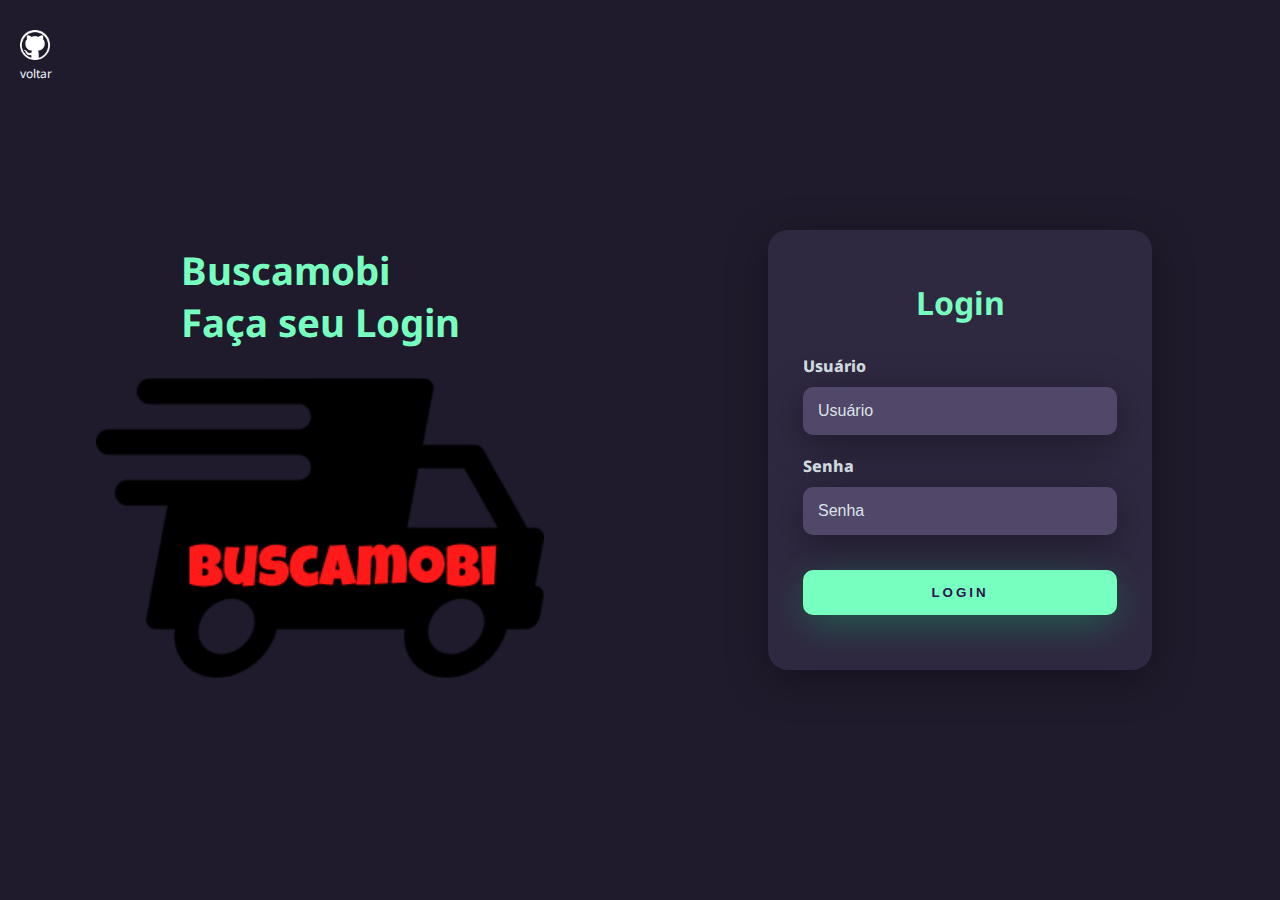
<file: Buscamobi ultima att/projeto-tela-de-login-master/index.html>
<!DOCTYPE html>
<html lang="pt-br">
<head>
    <meta charset="UTF-8">
    <meta http-equiv="X-UA-Compatible" content="IE=edge">
    <meta name="viewport" content="width=device-width, initial-scale=1.0">
    <link rel="shortcut icon" href="assets/img/Astronaut-cuate.png" type="image/x-icon">
    <link rel="stylesheet" href="style.css">
    <title>Buscamobi</title>
</head>
<body>
    <div class="logo-git">
        <a href="/index.html"><img width="30px" src="./assets/img/icone-git.png" alt="icone-git" >
        </a>
        <p id="back-git"><a href="/index.html">voltar</a></p>
    </div>
    
    <div class="main-login">
        <div class="left-login">
            <h1>Buscamobi<br>Faça seu Login</h1>
            <img class="left-login-img" src="./assets/img/Buscamobi.png" alt="astronaut">
        </div>

        <div class="right-login">
            <div class="card-login">
                <h1>Login</h1>
                <div class="textfield">
                    <label for="usuario">Usuário</label>
                    <input type="text" name="usuario" placeholder="Usuário">
                </div>

                <div class="textfield">
                    <label for="senha">Senha</label>
                    <input type="password" name="senha" placeholder="Senha">
                    <!-- placeholder: é o texto que aparece no input e label que será substituído pelo texto ue irá digitar -->
                </div>
                
                <button class="btn-login">Login</button>

            </div>
        </div>
    </div>
</body>
</html>
</file>
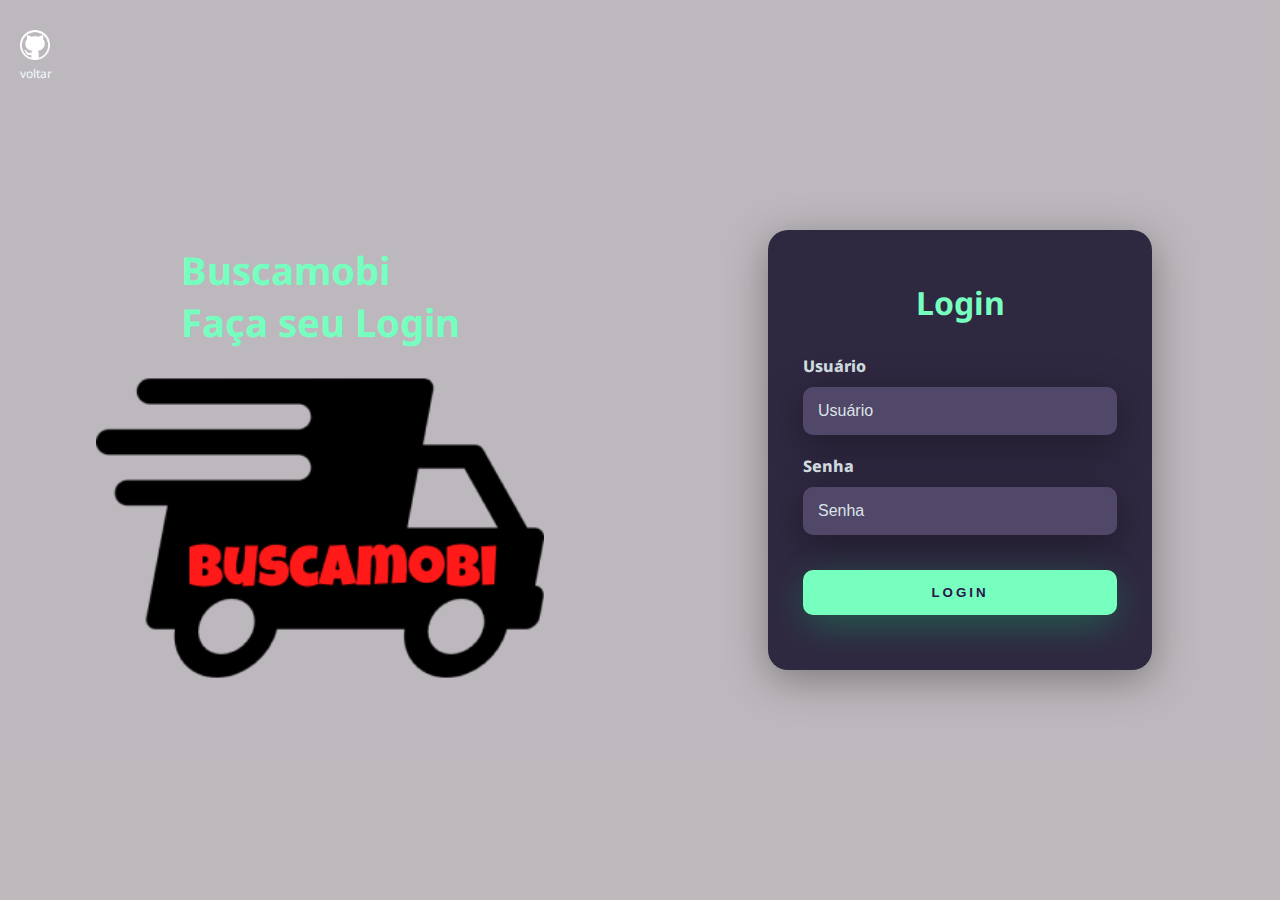
<file: Buscamobi 1.1/Buscamobi ultima att/projeto-tela-de-login-master/index.html>
<!DOCTYPE html>
<html lang="pt-br">

<head>
    <meta charset="UTF-8">
    <meta http-equiv="X-UA-Compatible" content="IE=edge">
    <meta name="viewport" content="width=device-width, initial-scale=1.0">
    <link rel="shortcut icon" href="assets/img/Astronaut-cuate.png" type="image/x-icon">
    <link rel="stylesheet" href="style.css">
    <title>Buscamobi</title>
</head>

<body>
    <div class="logo-git">
        <a href="/index.html"><img width="30px" src="./assets/img/icone-git.png" alt="icone-git"></a>
        <p id="back-git"><a href="/index.html">voltar</a></p>
    </div>

    <div class="main-login">
        <div class="left-login">
            <h1>Buscamobi<br>Faça seu Login</h1>
            <img class="left-login-img" src="./assets/img/Buscamobi.png" alt="astronaut">
        </div>

        <div class="right-login">
            <div class="card-login">
                <h1>Login</h1>
                <div class="textfield">
                    <label for="usuario">Usuário</label>
                    <input type="text" id="usuario" placeholder="Usuário">
                </div>

                <div class="textfield">
                    <label for="senha">Senha</label>
                    <input type="password" id="senha" placeholder="Senha">
                </div>

                <button class="btn-login" onclick="autenticar()">Login</button>

                <!-- Mensagens de feedback -->
                <p id="success-message" style="color: green; display: none;">Login bem-sucedido. Redirecionando...</p>
                <p id="error-message" style="color: red; display: none;">Senha incorreta. Tente novamente.</p>
            </div>
        </div>
    </div>

    <script>
        function autenticar() {
            var usuario = document.getElementById("usuario").value;
            var senha = document.getElementById("senha").value;


            if (usuario === "kevin@gmail.com" && senha === "keve1234") {
                document.getElementById("success-message").style.display = "block";
                document.getElementById("error-message").style.display = "none";

            } else {
                document.getElementById("error-message").style.display = "block";
                document.getElementById("success-message").style.display = "none";
                hr
            }
        }
    </script>

</body>

</html>
</file>
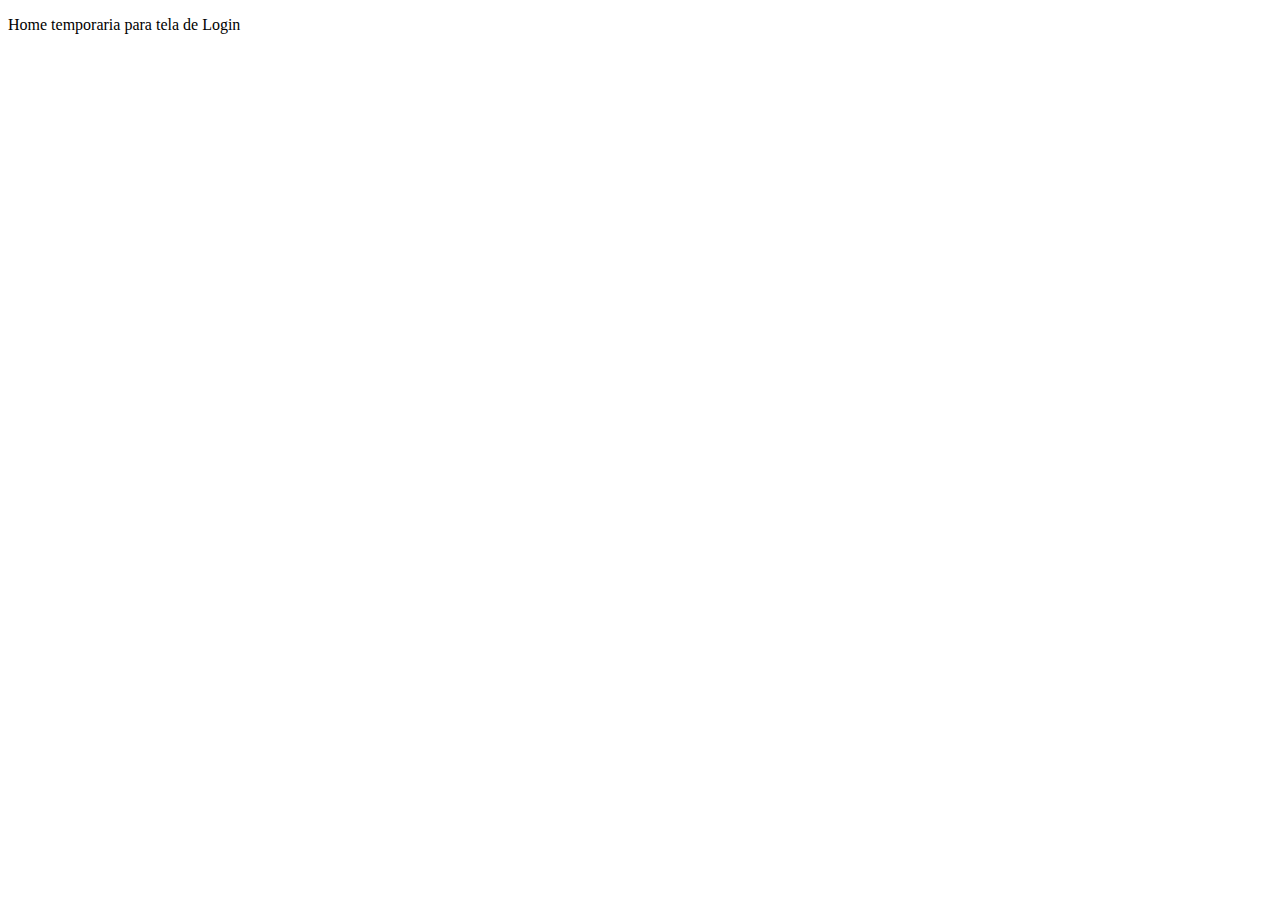
<file: LoginBuscamobi/home.html>
<!DOCTYPE html>
<html lang="en">
<head>
    <meta charset="UTF-8">
    <meta name="viewport" content="width=device-width, initial-scale=1.0">
    <title>Document</title>
</head>

<body>
    <p>Home temporaria para tela de Login</p> 
</body>
</html>
</file>
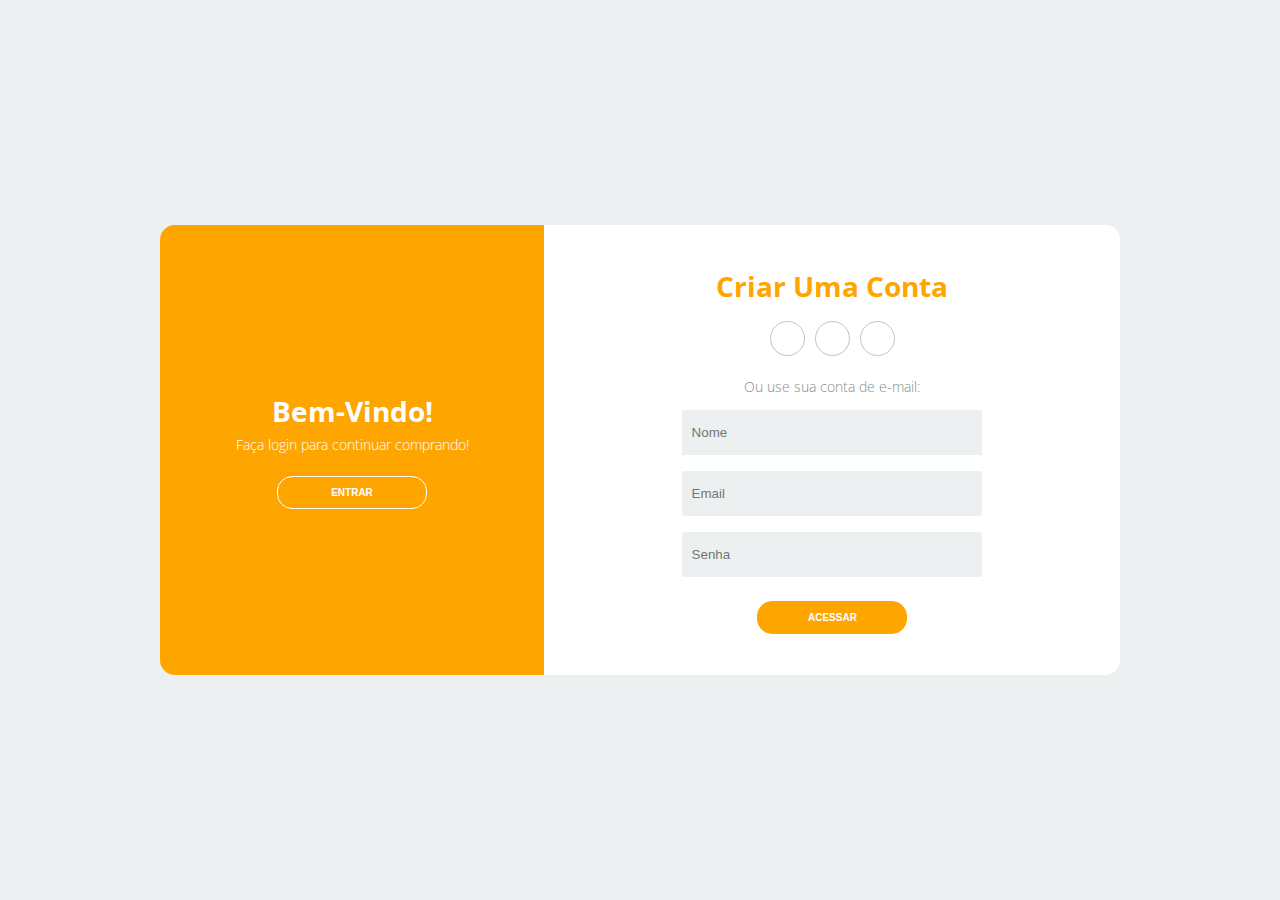
<file: LoginBuscamobi/login.html>
<!DOCTYPE html>
<html lang="pt-br">
<head>
    <meta charset="UTF-8">
    <meta name="viewport" content="width=device-width, initial-scale=1.0">
    <meta http-equiv="X-UA-Compatible" content="ie=edge">
    <title>Login</title>
    <link rel="stylesheet" href="css/style.css">
    <link rel="stylesheet" href="https://use.fontawesome.com/releases/v5.8.2/css/all.css"
        integrity="sha384-oS3vJWv+0UjzBfQzYUhtDYW+Pj2yciDJxpsK1OYPAYjqT085Qq/1cq5FLXAZQ7Ay" crossorigin="anonymous">
</head>
<body>
    <script src="js/app.js"></script>
    <div class="container">
        <div class="content first-content">
            <div class="first-column">
                <h2 class="title title-primary">Bem-vindo!</h2>
                <p class="description description-primary">Faça login para continuar comprando!</p>
                <button id="signin" class="btn btn-primary">Entrar</button>
            </div>    
            <div class="second-column">
                <h2 class="title title-second">Criar uma conta</h2>

                <!-- Criar com sites exteriores -->
                <div class="social-media">
                    <ul class="list-social-media">
                        <a class="link-social-media" href="https://www.facebook.com">
                            <li class="item-social-media">
                                <i class="fab fa-facebook-f"></i>        
                            </li>
                        </a>
                        <a class="link-social-media" href="https://accounts.google.com/AccountChooser/signinchooser?service=mail&continue=https%3A%2F%2Fmail.google.com%2Fmail%2F&flowName=GlifWebSignIn&flowEntry=AccountChooser&ec=asw-gmail-globalnav-signin&theme=glif">
                            <li class="item-social-media">
                                <i class="fab fa-google-plus-g"></i>
                            </li>
                        </a>
                        <a class="link-social-media" href="https://br.linkedin.com">
                            <li class="item-social-media">
                                <i class="fab fa-linkedin-in"></i>
                            </li>
                        </a>
                    </ul>
                </div>
                
               <!-- Criar com email -->
                <p class="description description-second">Ou use sua conta de e-mail:</p>
                </p>
                <form class="form">
                    <label class="label-input" for="">
                        <i class="far fa-user icon-modify"></i>
                        <input id="criarUser" type="text" placeholder="Nome">
                    </label>
                    
                    <label class="label-input" for="">
                        <i class="far fa-envelope icon-modify"></i>
                        <input id="criarEmail" type="email" placeholder="Email">
                    </label>
                    
                    <label class="label-input" for="">
                        <i class="fas fa-lock icon-modify"></i>
                        <input id="criarSenha" type="password" placeholder="Senha">
                    </label>
                    
                      <!-- Acessar com o criar -->
                      <button type="submit" onclick="validarUser(); return false;" class="btn btn-second">Acessar</button>
                </form>
            </div>
        </div>

        <div class="content second-content">
            <div class="first-column">
                <h2 class="title title-primary">Cadastre-se!</h2>
                <p class="description description-primary">Não tem uma conta?</p>
                <p class="description description-primary">É rápido e fácil!</p>
                <button id="signup" class="btn btn-primary">cadastrar</button>
            </div>
            <div class="second-column">
                <h2 class="title title-second">Acessar Buscamobi</h2>
                <div class="social-media">
                    <ul class="list-social-media">

                <!-- Entrar com sites exteriores -->
                <ul class="list-social-media">
                    <a class="link-social-media" href="https://www.facebook.com">
                        <li class="item-social-media">
                            <i class="fab fa-facebook-f"></i>        
                        </li>
                    </a>
                    <a class="link-social-media" href="https://accounts.google.com/AccountChooser/signinchooser?service=mail&continue=https%3A%2F%2Fmail.google.com%2Fmail%2F&flowName=GlifWebSignIn&flowEntry=AccountChooser&ec=asw-gmail-globalnav-signin&theme=glif">
                        <li class="item-social-media">
                            <i class="fab fa-google-plus-g"></i>
                        </li>
                    </a>
                    <a class="link-social-media" href="https://br.linkedin.com">
                        <li class="item-social-media">
                            <i class="fab fa-linkedin-in"></i>
                        </li>
                    </a>
                </div>
                <p class="description description-second">Ou use sua conta de e-mail:</p>
                <p class="description description-second">E-mail e senha temporarios: eniac@gmail.com/123
                <!-- Entrar com email -->
                <form class="form">
                    <label class="label-input" for="">
                        <i class="far fa-envelope icon-modify"></i>
                        <input id="loginEmail" type="email" placeholder="Email">
                    </label>
                
                    <label class="label-input" for="">
                        <i class="fas fa-lock icon-modify"></i>
                        <input id="loginPassword" type="password" placeholder="Senha">
                    </label>
                
                    <a class="password" href="home.html">Esqueceu a senha?</a>
                
                    <!-- Acessar com o login -->  
                    <button type="submit" onclick="validarLogin(); return false;" class="btn btn-second">Acessar</button>
                </form>

                </form>
            </div>
        </div>
    </div>   
    <script src="js/app.js"></script>
</body>
</html>
</file>
<file: Buscamobi ultima att/projeto-tela-de-login-master/style.css>
@import url('https://fonts.googleapis.com/css2?family=Noto+Sans:wght@400;700&display=swap');

body {
    background: #201b2c;
    margin: 0;
    font-family: 'Noto Sans', Arial, Helvetica, sans-serif;
}

body * {
    box-sizing: border-box;
}

.logo-git {
    position: absolute;
    margin-top: 30px;
    margin-left: 20px;
}

#back-git {
    color: aliceblue;
    text-decoration: none;
    margin-top: -4px;
}

#back-git > a {
    font-size: 12px;
    color: aliceblue;
    text-decoration: none;
}
/* 1 DIV DE ESTILIZAÇÃO */
.main-login {
    width: 100vw;
    height: 100vh;
    background: #201b2c;
    display: flex;
    justify-content: center;
    align-items: center;
}
/* usando display flex na class main-login colocamos os itens que antes estavam sobrepostos como lado a lado */

.left-login {
    width: 50vw;
    height: 100vh;
    display: flex;
    justify-content: center;
    align-items: center;
    flex-direction: column;
}

.left-login > h1 {
    color: #77ffc0;
    font-size: 3vw;
}

.left-login-img {
    width: 35vw;  
}

.right-login {
    width: 50vw;
    height: 100vh;
    background: #201b2c;
    display: flex;
    justify-content: center;
    align-items: center;
}

.card-login {
    width: 60%;
    display: flex;
    justify-content: center;
    align-items: center;
    flex-direction: column;
    padding: 30px 35px;
    background: #2f2841;
    border-radius: 20px;
    box-shadow: 0px 10px 40px #00000057;
    /* Box-shadow: eixo x, y, espalhar e cor */
}

.card-login {
    color: #77ffc0;
    font-weight: 800;
    margin: 0;
}

.textfield {
    width: 100%;
    display: flex;
    flex-direction: column;
    align-items: flex-start;
    justify-content: center;
    margin: 10px 0px;
}

.textfield > input {
    width: 100%;
    border: none;
    border-radius: 10px;
    padding: 15px;
    background: #514869;
    color: #f0ffffde;
    font-size: 12pt;
    box-shadow: 0px 10px 40px #00000057;
    outline: none;
    /* outline tira a caixinha de  destaque quando passa com mouse sobre o input ou a label */
    box-sizing: border-box;
    /* box-sizing: a div filho não pode ultrapssar a div pai, então ele limita sem atravessar como antes de aplicá-lo */
}

.textfield > label {
    color: #f0ffffde;
    margin-bottom: 10px;
}

.textfield > input::placeholder {
    color: #f0ffffde;
}

.btn-login {
    width: 100%;
    padding: 15px 0px;
    border: none;
    border-radius: 10px;
    margin: 25px;
    outline: none;
    text-transform: uppercase;
    font-weight: 800;
    letter-spacing: 3px;
    color: #2b134b;
    background: #77ffc0;
    cursor: pointer;
    /* cursor: pointer altera o ponteiro assim para clique assim que o mouse passa por cima */
    box-shadow: 0px 10px 40px -5px #00ff8052;
}

.btn-login:hover {
    transform: scale(0.95);
    transition: all 1s;
}

@media only screen and (max-width: 940px) {
    .card-login {
        width: 85%;
    }
}

@media only screen and (max-width: 600px) {
    .main-login {
        flex-direction: column;
    }
    
    .left-login > h1 {
        display: none;
        /* faz com que o título desapareça com a regra dos 600px */
    }

    .left-login {
        width: 100vw;
        height: auto; 
        /* height: pode ser auto para mobile poi refere-se a div */
    }

    .left-login-img {
        width: 70vw;
    }

    .right-login {
        width: 90vw;
        height: auto;
    }

    .logo-git > img {
        width: 20px;
        height: 20px;
    }
}
</file>
<file: Buscamobi 1.1/Buscamobi ultima att/projeto-tela-de-login-master/style.css>
@import url('https://fonts.googleapis.com/css2?family=Noto+Sans:wght@400;700&display=swap');
 body {
     background: #201b2c;
     margin: 0;
     font-family: 'Noto Sans', Arial, Helvetica, sans-serif;
 }
 
 body * {
     box-sizing: border-box;
 }
 
 .logo-git {
     position: absolute;
     margin-top: 30px;
     margin-left: 20px;
 }
 
 #back-git {
     color: aliceblue;
     text-decoration: none;
     margin-top: -4px;
 }
 
 #back-git>a {
     font-size: 12px;
     color: aliceblue;
     text-decoration: none;
 }
 /* 1 DIV DE ESTILIZAÇÃO */
 
 .main-login {
     width: 100vw;
     height: 100vh;
     background: rgba(241, 237, 237, 0.753);
     display: flex;
     justify-content: center;
     align-items: center;
 }
 /* usando display flex na class main-login colocamos os itens que antes estavam sobrepostos como lado a lado */
 
 .left-login {
     width: 50vw;
     height: 100vh;
     display: flex;
     justify-content: center;
     align-items: center;
     flex-direction: column;
 }
 
 .left-login>h1 {
     color: #77ffc0;
     font-size: 3vw;
 }
 
 .left-login-img {
     width: 35vw;
 }
 
 .right-login {
     width: 50vw;
     height: 100vh;
     background: circle, black, red;
     display: flex;
     justify-content: center;
     align-items: center;
 }
 
 .card-login {
     width: 60%;
     display: flex;
     justify-content: center;
     align-items: center;
     flex-direction: column;
     padding: 30px 35px;
     background: #2f2841;
     border-radius: 20px;
     box-shadow: 0px 10px 40px #00000057;
     /* Box-shadow: eixo x, y, espalhar e cor */
 }
 
 .card-login {
     color: #77ffc0;
     font-weight: 800;
     margin: 0;
 }
 
 .textfield {
     width: 100%;
     display: flex;
     flex-direction: column;
     align-items: flex-start;
     justify-content: center;
     margin: 10px 0px;
 }
 
 .textfield>input {
     width: 100%;
     border: none;
     border-radius: 10px;
     padding: 15px;
     background: #514869;
     color: #f0ffffde;
     font-size: 12pt;
     box-shadow: 0px 10px 40px #00000057;
     outline: none;
     /* outline tira a caixinha de  destaque quando passa com mouse sobre o input ou a label */
     box-sizing: border-box;
     /* box-sizing: a div filho não pode ultrapssar a div pai, então ele limita sem atravessar como antes de aplicá-lo */
 }
 
 .textfield>label {
     color: #f0ffffde;
     margin-bottom: 10px;
 }
 
 .textfield>input::placeholder {
     color: #f0ffffde;
 }
 
 .btn-login {
     width: 100%;
     padding: 15px 0px;
     border: none;
     border-radius: 10px;
     margin: 25px;
     outline: none;
     text-transform: uppercase;
     font-weight: 800;
     letter-spacing: 3px;
     color: #2b134b;
     background: #77ffc0;
     cursor: pointer;
     /* cursor: pointer altera o ponteiro assim para clique assim que o mouse passa por cima */
     box-shadow: 0px 10px 40px -5px #00ff8052;
 }
 
 .btn-login:hover {
     transform: scale(0.95);
     transition: all 1s;
 }
 
 @media only screen and (max-width: 940px) {
     .card-login {
         width: 85%;
     }
 }
 
 @media only screen and (max-width: 600px) {
     .main-login {
         flex-direction: column;
     }
     .left-login>h1 {
         display: none;
         /* faz com que o título desapareça com a regra dos 600px */
     }
     .left-login {
         width: 100vw;
         height: auto;
         /* height: pode ser auto para mobile poi refere-se a div */
     }
     .left-login-img {
         width: 70vw;
     }
     .right-login {
         width: 90vw;
         height: auto;
     }
     .logo-git>img {
         width: 20px;
         height: 20px;
     }
 }
</file>
<file: LoginBuscamobi/css/style.css>
@import url('https://fonts.googleapis.com/css?family=Open+Sans:300,400,700&display=swap');
* {
    margin: 0;
    padding: 0;
    box-sizing: border-box;
}
body {
    font-family: 'Open Sans', sans-serif;
}
.container {
    display: flex;
    justify-content: center;
    align-items: center;
    height: 100vh;
    background-color: #ecf0f1;
}
.content {
    background-color: #fff;
    border-radius: 15px;
    width: 960px;
    height: 50%;
    justify-content: space-between;
    align-items: center;
    position: relative;
}
.content::before {
    content: "";
    position: absolute;
    background-color: #ffa500;
    width: 40%;
    height: 100%;
    border-top-left-radius: 15px;
    border-bottom-left-radius: 15px;


    left: 0;
}
.title {
    font-size: 28px;
    font-weight: bold;
    text-transform: capitalize;
}
.title-primary {
    color: #fff;
}
.title-second {
    color: #ffa500;
}
.description {
    font-size: 14px;
    font-weight: 300;
    line-height: 30px;
}
.description-primary {
    color: #fff;
}
.description-second {
    color: #7f8c8d;
}
.btn {
    border-radius: 15px;
    text-transform: uppercase;
    color: #fff;
    font-size: 10px;
    padding: 10px 50px;
    cursor: pointer;
    font-weight: bold;
    width: 150px;
    align-self: center;
    border: none;
    margin-top: 1rem;
}
.btn-primary {
    background-color: transparent;
    border: 1px solid #fff;
    transition: background-color .5s;
}
.btn-primary:hover {
    background-color: #fff;
    color: #ffa500;
}
.btn-second {
    background-color: #ffa500;
    border: 1px solid #ffa500;
    transition: background-color .5s;
}
.btn-second:hover {
    background-color: #fff;
    border: 1px solid #ffa500;
    color: #ffa500;
}
.first-content {
    display: flex;
}
.first-content .second-column {
    z-index: 11;
}
.first-column {
    text-align: center;
    width: 40%;
    z-index: 10;
}
.second-column {
    width: 60%;
    display: flex;
    flex-direction: column;
    align-items: center;
}
.social-media {
    margin: 1rem 0;
}
.link-social-media:not(:first-child){
    margin-left: 10px;
}
.link-social-media .item-social-media {
    transition: background-color .5s;
}
.link-social-media:hover .item-social-media{
    background-color: #ffa500;
    color: #fff;
    border-color: #ffa500;
}
.list-social-media {
    display: flex;
    list-style-type: none;
}
.item-social-media {
    border: 1px solid #bdc3c7;
    border-radius: 50%;
    width: 35px;
    height: 35px;
    line-height: 35px;
    text-align: center;
    color: #95a5a6;
}
.form {
    display: flex;
    flex-direction: column;
    width: 55%;
}
.form input {
    height: 45px;
    width: 100%;
    border: none;
    background-color: #ecf0f1;
}
input:-webkit-autofill 
{    
    -webkit-box-shadow: 0 0 0px 1000px #ecf0f1 inset !important;
    -webkit-text-fill-color: #000 !important;
}
.label-input {
    background-color: #ecf0f1;
    display: flex;
    align-items: center;
    margin: 8px;
}
.icon-modify {
    color: #7f8c8d;
    padding: 0 5px;
}

/* second content*/

.second-content {
    position: absolute;
    display: flex;
}
.second-content .first-column {
    order: 2;
    z-index: -1;
}
.second-content .second-column {
    order: 1;
    z-index: -1;
}
.password {
    color: #34495e;
    font-size: 14px;
    margin: 15px 0;
    text-align: center;
}
.password::first-letter {
    text-transform: capitalize;
}



.sign-in-js .first-content .first-column {
    z-index: -1;
}

.sign-in-js .second-content .second-column {
    z-index: 11;
}
.sign-in-js .second-content .first-column {
    z-index: 13;
}

.sign-in-js .content::before {
    left: 60%;
    border-top-left-radius: 0;
    border-bottom-left-radius: 0;
    border-top-right-radius: 15px;
    border-bottom-right-radius: 15px;
    animation: slidein 1.3s; /*MODIFIQUEI DE 3s PARA 1.3s*/

    z-index: 12;
}

.sign-up-js .content::before {
    animation: slideout 1.3s; /*MODIFIQUEI DE 3s PARA 1.3s*/

    z-index: 12;
}

.sign-up-js .second-content .first-column,
.sign-up-js .second-content .second-column {
    z-index: -1;
}

.sign-up-js .first-content .second-column {
    z-index: 11;
}

.sign-up-js .first-content .first-column {
    z-index: 13;    
}


/* DESLOCAMENTO CONTEÚDO ATRÁS DO CONTENT:BEFORE*/
.sign-in-js .first-content .second-column {

    z-index: -1;
    position: relative;
    animation: deslocamentoEsq 1.3s; /*MODIFIQUEI DE 3s PARA 1.3s*/
}

.sign-up-js .second-content .second-column {
    position: relative;
    z-index: -1;
    animation: deslocamentoDir 1.3s; /*MODIFIQUEI DE 3s PARA 1.3s*/
}

/*ANIMAÇÃOO CSS PARA O CONTEÚDO*/

@keyframes deslocamentoEsq {

    from {
        left: 0;
        opacity: 1;
        z-index: 12;
    }

    25% {
        left: -80px;
        opacity: .5;
        /* z-index: 12; NÃO HÁ NECESSIDADE */
    }

    50% {
        left: -100px;
        opacity: .2;
        /* z-index: 12; NÃO HÁ NECESSIDADE */
    }

    to {
        left: -110px;
        opacity: 0;
        z-index: -1;
    }
}


@keyframes deslocamentoDir {

    from {
        left: 0;
        z-index: 12;
    }

    25% {
        left: 80px;
        /* z-index: 12;  NÃO HÁ NECESSIDADE*/
    }

    50% {
        left: 100px;
        /* z-index: 12; NÃO HÁ NECESSIDADE*/
        /* background-color: yellow;  Exemplo que dei no vídeo*/
    }

    to {
        left: 110px;
        z-index: -1;
    }
}


/*ANIMAÇÃO CSS*/

@keyframes slidein {

    from {
        left: 0;
        width: 40%;
    }

    25% {
        left: 5%;
        width: 50%;
    }

    50% {
        left: 25%;
        width: 60%;
    }

    75% {
        left: 45%;
        width: 50%;
    }

    to {
        left: 60%;
        width: 40%;
    }
}

@keyframes slideout {

    from {
        left: 60%;
        width: 40%;
    }

    25% {
        left: 45%;
        width: 50%;
    }

    50% {
        left: 25%;
        width: 60%;
    }

    75% {
        left: 5%;
        width: 50%;
    }

    to {
        left: 0;
        width: 40%;
    }
}

/*VERSÃO MOBILE*/
@media screen and (max-width: 1040px) {
    .content {
        width: 100%;
        height: 100%;
    }

    .content::before {
        width: 100%;
        height: 40%;
        top: 0;
        border-radius: 0;
    }
    .first-content, .second-content {
        flex-direction: column;
        justify-content: space-around;
    }

    .first-column, .second-column {
        width: 100%;
    }
    
    .sign-in-js .content::before {
        top: 60%;
        left: 0;
        border-radius: 0;

    }

    .form {
        width: 90%;
    }
    
    /* ANIMAÇÃO MOBILE CSS*/

    @keyframes deslocamentoEsq {

        from {
            top: 0;
            opacity: 1;
            z-index: 12;
        }
    
        25% {
            top: -80px;
            opacity: .5;
            /* z-index: 12; NÃO HÁ NECESSIDADE */
        }
    
        50% {
            top: -100px;
            opacity: .2;
            /* z-index: 12; NÃO HÁ NECESSIDADE */
        }
    
        to {
            top: -110px;
            opacity: 0;
            z-index: -1;
        }
    }
    
    
    @keyframes deslocamentoDir {
    
        from {
            top: 0;
            z-index: 12;
        }
    
        25% {
            top: 80px;
            /* z-index: 12;  NÃO HÁ NECESSIDADE*/
        }
    
        50% {
            top: 100px;
            /* z-index: 12; NÃO HÁ NECESSIDADE*/
            /* background-color: yellow;  Exemplo que dei no vídeo*/
        }
    
        to {
            top: 110px;
            z-index: -1;
        }
    }
    
    
    
    @keyframes slidein {
    
        from {
            top: 0;
            height: 40%;
        }
    
        25% {
            top: 5%;
            height: 50%;
        }
    
        50% {
            top: 25%;
            height: 60%;
        }
    
        75% {
            top: 45%;
            height: 50%;
        }
    
        to {
            top: 60%;
            height: 40%;
        }
    }
    
    @keyframes slideout {
    
        from {
            top: 60%;
            height: 40%;
        }
    
        25% {
            top: 45%;
            height: 50%;
        }
    
        50% {
            top: 25%;
            height: 60%;
        }
    
        75% {
            top: 5%;
            height: 50%;
        }
    
        to {
            top: 0;
            height: 40%;
        }
    }
   
}

@media screen and (max-width: 740px) {
    .form {
        width: 50%;
    }
}

@media screen and (max-width: 425px) {
    .form {
        width: 100%;
    }
}
</file>
